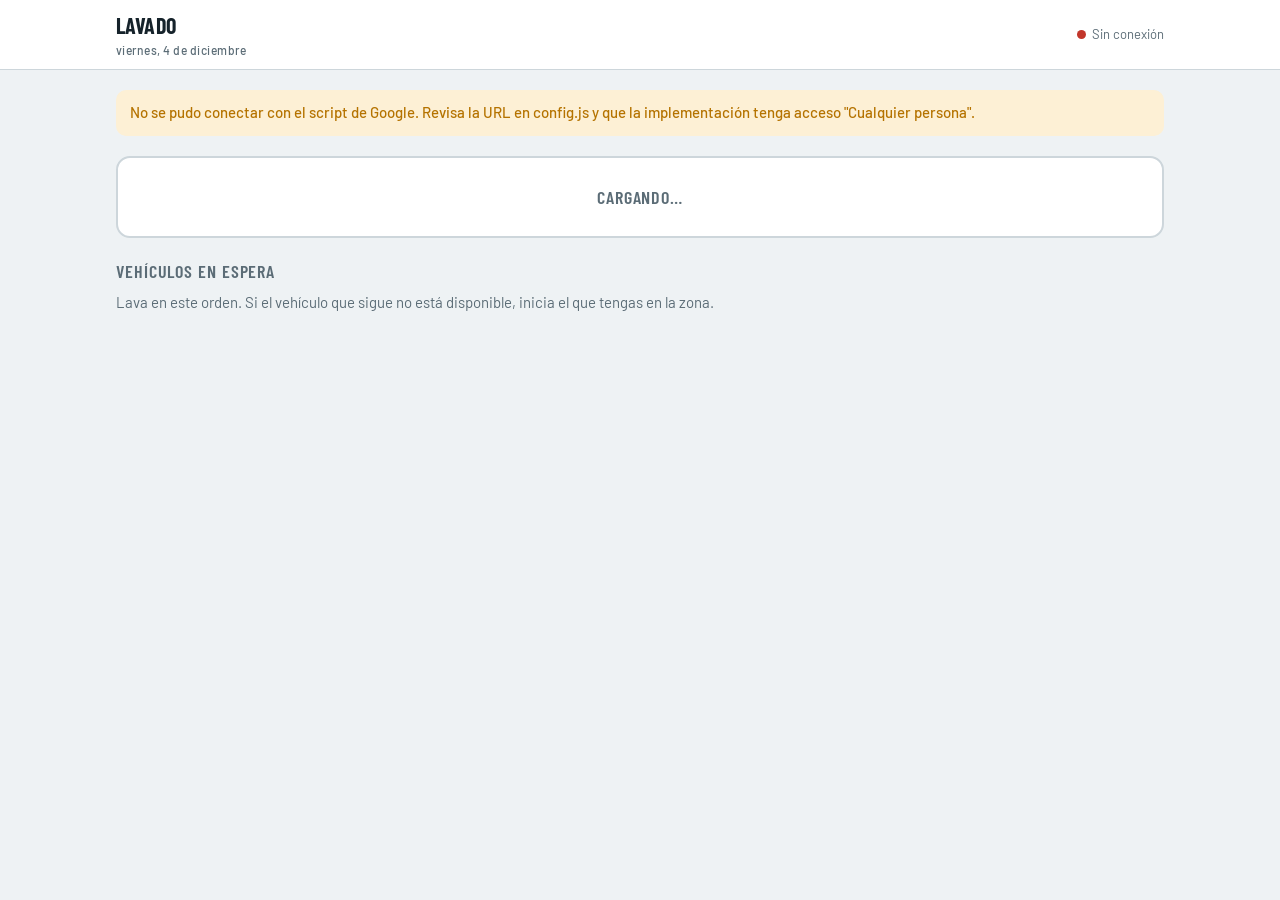
<file: index.html>
<!doctype html>
<html lang="es">
<head>
<meta charset="utf-8">
<meta name="viewport" content="width=device-width,initial-scale=1,viewport-fit=cover">
<title>Lavado</title>
<link rel="preconnect" href="https://fonts.googleapis.com">
<link rel="stylesheet" href="https://fonts.googleapis.com/css2?family=Barlow+Condensed:wght@500;600;700&family=Barlow:wght@400;500;600&display=swap">
<link rel="stylesheet" href="styles.css">
</head>
<body>
<header><div class="wrap">
  <div class="brand">Lavado<small id="fecha"></small></div>
  <div class="status"><span class="dot" id="dot"></span><span id="estadoTxt">Conectando…</span></div>
</div></header>
<main><div class="wrap">
  <div id="aviso" class="banner" hidden></div>
  <div id="nowBox" class="now"><h3>Cargando…</h3></div>
  <div class="row"><h3>Vehículos en espera</h3><span class="sub" id="metaTxt"></span></div>
  <p class="sub" style="margin-top:-12px">Lava en este orden. Si el vehículo que sigue no está disponible, inicia el que tengas en la zona.</p>
  <div class="queue" id="queue"></div>
  <p class="msg" id="msg"></p>
</div></main>

<script src="config.js"></script>
<script src="comun.js"></script>
<script>
let st = null, ocupado = false, confirmar = false;

function aviso(t) { $("#aviso").textContent = t || ""; $("#aviso").hidden = !t; }
function msg(t, err) { $("#msg").textContent = t || ""; $("#msg").className = "msg" + (err ? " err" : ""); }
function conexion(ok) { $("#dot").className = "dot" + (ok ? "" : " off"); $("#estadoTxt").textContent = ok ? "En línea" : "Sin conexión"; }

function pintar() {
  if (!st) return;
  $("#metaTxt").textContent = "Meta: " + st.meta + " min · " + st.terminadosHoy + " lavados hoy";
  pintarActual($("#nowBox"), st.enCurso, st.pendientes, st.meta, confirmar ? "confirmar" : "boton", ocupado);
  pintarCola($("#queue"), st.pendientes, st.enCurso, true, ocupado);
}

async function cargar() {
  if (ocupado) return;
  try { st = await api("estado"); conexion(true); aviso(""); pintar(); }
  catch (e) { conexion(false); aviso(e.message); }
}

async function accion(nombre, id) {
  ocupado = true; pintar(); msg("");
  try {
    st = await api(nombre, { id }); conexion(true);
    if (st.finalizado) alertaFinal(st.finalizado, st.meta);
  }
  catch (e) { msg(e.message, true); }
  ocupado = false; confirmar = false;
  await cargar(); pintar();
}

document.addEventListener("click", e => {
  const b = e.target.closest("button"); if (!b || ocupado) return;
  if (b.dataset.ini) accion("iniciar", b.dataset.ini);
  else if (b.dataset.fin) { confirmar = true; pintar(); }
  else if (b.dataset.finok) accion("finalizar", b.dataset.finok);
  else if (b.dataset.cancelar) { confirmar = false; pintar(); }
});

$("#fecha").textContent = new Date().toLocaleDateString("es-CO", { timeZone: TZ, weekday: "long", day: "numeric", month: "long" });
setInterval(() => { if (st) tickReloj($("#nowBox"), st.enCurso, st.meta); }, 1000);
setInterval(cargar, 8000);
document.addEventListener("visibilitychange", () => { if (document.visibilityState === "visible") { cargar(); mantenerPantalla(); } });
cargar(); mantenerPantalla();
</script>
</body>
</html>
</file>
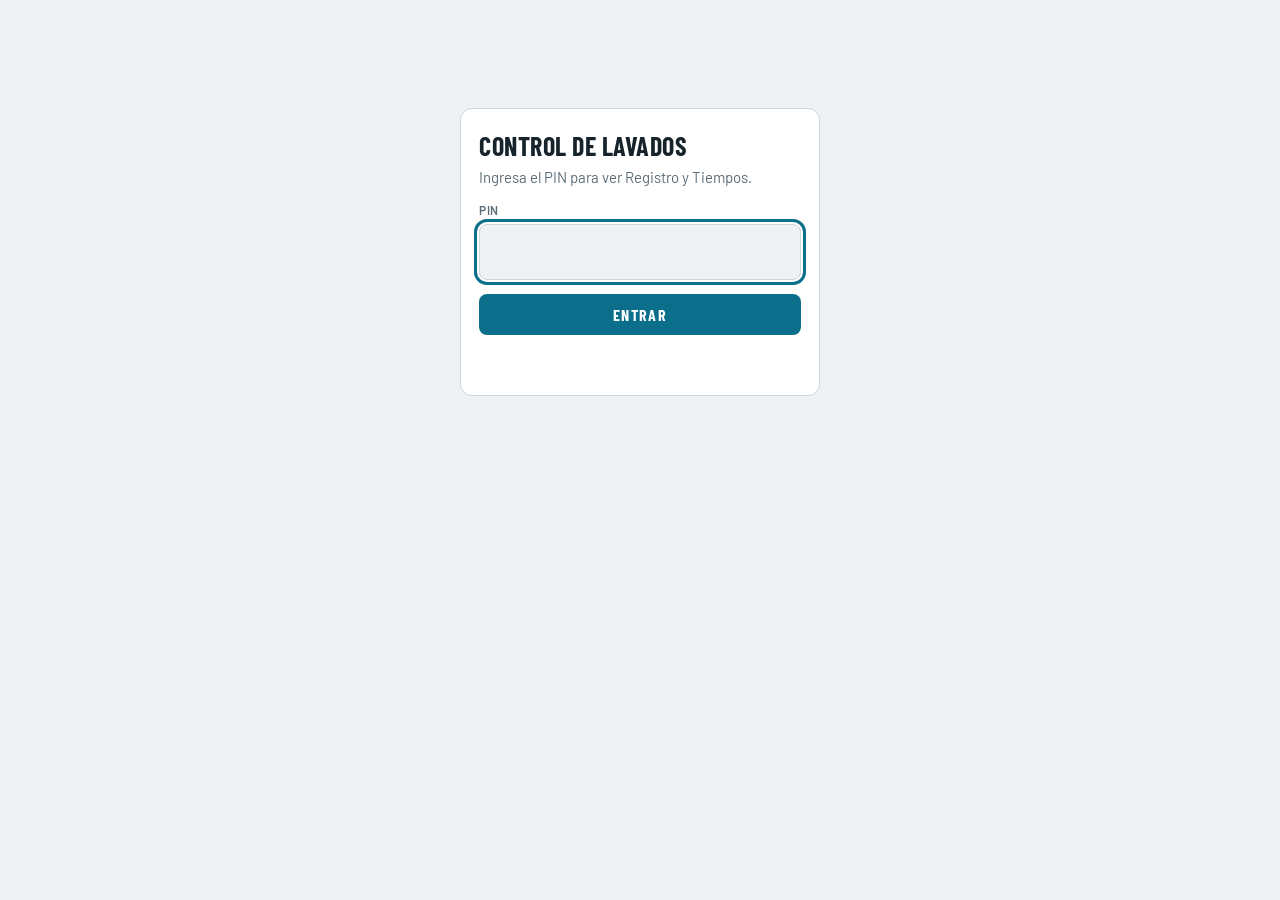
<file: control.html>
<!doctype html>
<html lang="es">
<head>
<meta charset="utf-8">
<meta name="viewport" content="width=device-width,initial-scale=1,viewport-fit=cover">
<meta name="robots" content="noindex">
<title>Control de Lavados</title>
<link rel="preconnect" href="https://fonts.googleapis.com">
<link rel="stylesheet" href="https://fonts.googleapis.com/css2?family=Barlow+Condensed:wght@500;600;700&family=Barlow:wght@400;500;600&display=swap">
<link rel="stylesheet" href="styles.css">
</head>
<body>

<!-- ACCESO CON PIN -->
<section id="login" class="wrap" hidden>
  <form class="login panel" id="fLogin" autocomplete="off">
    <div><h2>Control de Lavados</h2><p class="sub">Ingresa el PIN para ver Registro y Tiempos.</p></div>
    <label>PIN<input id="pin" type="password" inputmode="numeric" maxlength="12" required></label>
    <button class="btn" id="bLogin" type="submit">Entrar</button>
    <p class="msg" id="lMsg"></p>
  </form>
</section>

<div id="app" hidden>
<header><div class="wrap">
  <div class="brand">Control de Lavados<small id="fecha"></small></div>
  <nav role="tablist" aria-label="Vistas">
    <button role="tab" id="tab-registro" data-v="registro" aria-selected="true">Registro</button>
    <button role="tab" id="tab-monitor" data-v="monitor" aria-selected="false">Lavador</button>
    <button role="tab" id="tab-tiempos" data-v="tiempos" aria-selected="false">Tiempos</button>
  </nav>
  <button class="btn ghost sm" id="bSalir" type="button">Salir</button>
</div></header>

<main><div class="wrap">
  <div id="aviso" class="banner" hidden></div>

  <!-- REGISTRO -->
  <section id="v-registro">
    <div style="display:grid;gap:16px">
      <div><h2>Registro de vehículos</h2><p class="sub">La fila se arma por orden de llegada.</p></div>
      <form id="fAdd" class="panel" autocomplete="off">
        <div class="form">
          <label>Placa<input id="fPlaca" maxlength="8" placeholder="ABC123" required style="text-transform:uppercase"></label>
          <label>Tipo de lavado<select id="fCat">
            <option>Mantenimiento</option><option>Express</option><option>Nanolavado</option><option value="Otro">Otro (escribir)</option>
          </select></label>
          <label id="fOtroBox" hidden>¿Cuál?<input id="fOtro" maxlength="40" placeholder="Ej. Lavado de motor"></label>
          <button class="btn" id="fBtn" type="submit">Agregar</button>
        </div>
        <p class="msg" id="fMsg"></p>
      </form>
      <div class="panel">
        <div class="row" style="margin-bottom:10px"><h3>Vehículos de hoy</h3><span class="sub" id="pendCount"></span></div>
        <div class="tablebox"><table>
          <thead><tr><th>Fila</th><th>Placa</th><th>Tipo</th><th>Llegó</th><th>Estado</th><th></th></tr></thead>
          <tbody id="tHoy"><tr><td colspan="6" class="empty">Cargando…</td></tr></tbody>
        </table></div>
        <p class="msg">Con <b>Editar</b> corriges la placa o el tipo, incluso si ya está en lavado o terminado. Solo se pueden quitar los pendientes.</p>
      </div>
    </div>
  </section>

  <!-- MONITOR DEL LAVADOR (solo ver) -->
  <section id="v-monitor" hidden>
    <div style="display:grid;gap:18px">
      <p class="sub">Así ve el lavador su pantalla. Desde aquí solo se observa.</p>
      <div id="nowBox" class="now"><h3>Cargando…</h3></div>
      <div class="row"><h3>Vehículos en espera</h3><span class="sub" id="metaTxt"></span></div>
      <div class="queue" id="queue"></div>
    </div>
  </section>

  <!-- TIEMPOS -->
  <section id="v-tiempos" hidden>
    <div style="display:grid;gap:18px">
      <div class="row">
        <div><h2>Tiempos de lavado</h2><p class="sub" id="rangoTxt"></p></div>
        <div class="filters">
          <label>Desde<input id="dDesde" type="date"></label>
          <label>Hasta<input id="dHasta" type="date"></label>
          <button class="btn ghost" id="bAct" type="button">Actualizar</button>
        </div>
      </div>
      <div class="kpis" id="kpis"></div>
      <div class="panel"><h3 style="margin-bottom:12px">Por tipo de lavado</h3><div class="bars" id="bars"></div></div>
      <div class="panel">
        <h3 style="margin-bottom:10px">Detalle</h3>
        <div class="tablebox"><table>
          <thead><tr><th>Fecha</th><th>Placa</th><th>Tipo</th><th>Llegó</th><th>Inicio</th><th>Fin</th><th>Duración</th><th>Espera</th><th>Tiempo muerto</th><th>Puesto al iniciar</th><th>Estado</th></tr></thead>
          <tbody id="tDet"><tr><td colspan="11" class="empty">Cargando…</td></tr></tbody>
        </table></div>
        <p class="msg"><b>Espera</b>: desde que llegó hasta que inició el lavado. <b>Tiempo muerto</b>: desde que terminó el lavado anterior hasta que inició este. <b>Puesto al iniciar</b>: lugar que tenía en la fila cuando el lavador lo inició (1 = era el siguiente).</p>
      </div>
      <div class="panel">
        <h3 style="margin-bottom:10px">Meta por lavado</h3>
        <div style="display:flex;gap:10px;align-items:end;flex-wrap:wrap">
          <label style="min-width:130px">Minutos<input id="dMeta" type="number" min="1" max="120" step="1"></label>
          <button class="btn" id="bMeta" type="button">Guardar meta</button>
        </div>
        <p class="msg" id="mMsg"></p>
      </div>
    </div>
  </section>
</div></main>
</div>

<script src="config.js"></script>
<script src="comun.js"></script>
<script>
const CATS = ["Mantenimiento", "Express", "Nanolavado"];
let PIN = "", st = null, filas = [], meta = 20, confirmId = null, editId = null, vista = "registro";
let vistos = null; // ids de lavados terminados ya conocidos (para avisar los nuevos)

function leerPin() { try { return sessionStorage.getItem("lav_pin") || ""; } catch (e) { return ""; } }
function guardarPin(p) { try { p ? sessionStorage.setItem("lav_pin", p) : sessionStorage.removeItem("lav_pin"); } catch (e) {} }
function aviso(t) { $("#aviso").textContent = t || ""; $("#aviso").hidden = !t; }
function setMsg(el, t, err) { el.textContent = t || ""; el.className = "msg" + (err ? " err" : ""); }

async function adm(accion, datos) {
  try { return await api(accion, Object.assign({ pin: PIN }, datos || {})); }
  catch (e) { if (/PIN incorrecto|intentos/.test(e.message)) salir(e.message); throw e; }
}

/* ---------- Acceso ---------- */
function salir(m) {
  PIN = ""; guardarPin(""); vistos = null; $("#app").hidden = true; $("#login").hidden = false;
  setMsg($("#lMsg"), m || "", !!m); $("#pin").value = ""; $("#pin").focus();
}
async function entrar(p) {
  $("#bLogin").disabled = true;
  try {
    await api("login", { pin: p });
    PIN = p; guardarPin(p); $("#login").hidden = true; $("#app").hidden = false;
    cargarEstado(); cargarTiempos();
  } catch (e) { salir(e.message); }
  $("#bLogin").disabled = false;
}
$("#fLogin").addEventListener("submit", e => { e.preventDefault(); entrar($("#pin").value.trim()); });
$("#bSalir").addEventListener("click", () => salir(""));

/* ---------- Pestañas ---------- */
function mostrar(v) {
  vista = v;
  ["registro", "monitor", "tiempos"].forEach(x => { $("#v-" + x).hidden = x !== v; $("#tab-" + x).setAttribute("aria-selected", x === v); });
  if (v === "tiempos") cargarTiempos(); else cargarEstado();
}
document.querySelectorAll("nav button").forEach(b => b.addEventListener("click", () => mostrar(b.dataset.v)));

/* ---------- Estado (registro y monitor) ---------- */
async function cargarEstado() {
  if (!PIN) return;
  try { usarEstado(await api("estado")); aviso(""); }
  catch (e) { aviso(e.message); }
}
function usarEstado(nuevo) {
  st = nuevo; meta = st.meta;
  st.pendientes = st.pendientes || []; st.terminados = st.terminados || [];
  // Avisar los lavados que terminaron desde la última revisión
  const ids = st.terminados.map(r => r.id);
  if (vistos) st.terminados.filter(r => !vistos.has(r.id)).forEach(r => alertaFinal(r, st.meta));
  vistos = new Set(ids);
  pintarEstado();
}
function pintarEstado() {
  if (!st) return;
  if (!editId) pintarRegistro();
  $("#metaTxt").textContent = "Meta: " + st.meta + " min · " + st.terminadosHoy + " lavados hoy";
  pintarActual($("#nowBox"), st.enCurso, st.pendientes, st.meta, "ninguno", false);
  pintarCola($("#queue"), st.pendientes, st.enCurso, false, false);
}

function chipEstado(r) {
  if (r.estado === "en_curso") return '<span class="chip warn">En lavado</span>';
  if (r.estado === "terminado") return r.durMin <= st.meta
    ? `<span class="chip ok">Terminado · ${String(r.durMin).replace(".", ",")} min</span>`
    : `<span class="chip bad">Terminado · ${String(r.durMin).replace(".", ",")} min</span>`;
  return '<span class="chip neutral">En espera</span>';
}
function opcionesTipo(actual) {
  const otro = actual && !CATS.includes(actual);
  return CATS.map(c => `<option ${c === actual ? "selected" : ""}>${c}</option>`).join("") +
    `<option value="Otro" ${otro ? "selected" : ""}>Otro</option>`;
}
function pintarRegistro() {
  const lista = [
    ...st.pendientes.map((r, i) => Object.assign({ fila: i + 1 }, r)),
    ...(st.enCurso ? [Object.assign({ fila: "" }, st.enCurso)] : []),
    ...st.terminados.map(r => Object.assign({ fila: "" }, r))
  ];
  $("#pendCount").textContent = st.pendientes.length + " en espera · " + (st.enCurso ? "1 en lavado · " : "") + st.terminadosHoy + " terminados";
  const tb = $("#tHoy");
  if (!lista.length) { tb.innerHTML = '<tr><td colspan="6" class="empty">Aún no hay vehículos hoy. Agrega el primero arriba.</td></tr>'; return; }
  tb.innerHTML = lista.map(r => {
    if (editId === r.id) {
      const otro = !CATS.includes(r.tipo);
      return `<tr>
        <td>${r.fila}</td>
        <td><input class="ed" id="ePlaca" maxlength="8" value="${esc(r.placa)}" style="text-transform:uppercase"></td>
        <td><div class="edbox"><select class="ed" id="eCat">${opcionesTipo(r.tipo)}</select>
          <input class="ed" id="eOtro" maxlength="40" placeholder="¿Cuál?" value="${otro ? esc(r.tipo) : ""}" ${otro ? "" : "hidden"}></div></td>
        <td>${hhmm(r.registrado)}</td><td>${chipEstado(r)}</td>
        <td><span class="inline-confirm"><button class="btn sm" data-guardar="${esc(r.id)}">Guardar</button><button class="btn sm ghost" data-cancel="1">Cancelar</button></span></td></tr>`;
    }
    let acc = `<button class="btn sm ghost" data-edit="${esc(r.id)}">Editar</button>`;
    if (r.estado === "pendiente") acc += confirmId === r.id
      ? ` <span class="inline-confirm">¿Quitar?<button class="btn sm danger" data-del="${esc(r.id)}">Sí</button><button class="btn sm ghost" data-cancel="1">No</button></span>`
      : ` <button class="btn sm ghost" data-ask="${esc(r.id)}">Quitar</button>`;
    return `<tr><td>${r.fila}</td><td><span class="plate">${esc(r.placa)}</span></td><td>${esc(r.tipo)}</td>
      <td>${hhmm(r.registrado)}</td>
      <td>${chipEstado(r)}</td><td><span class="inline-confirm">${acc}</span></td></tr>`;
  }).join("");
}

$("#fCat").addEventListener("change", e => { $("#fOtroBox").hidden = e.target.value !== "Otro"; });
$("#fPlaca").addEventListener("input", e => { e.target.value = e.target.value.toUpperCase().replace(/[^A-Z0-9]/g, ""); });

$("#fAdd").addEventListener("submit", async e => {
  e.preventDefault(); const m = $("#fMsg");
  const placa = $("#fPlaca").value.trim(), cat = $("#fCat").value, otro = $("#fOtro").value.trim();
  if (placa.length < 5) return setMsg(m, "Escribe una placa válida (ej. ABC123).", true);
  if (cat === "Otro" && !otro) return setMsg(m, "Escribe cuál es el otro tipo de lavado.", true);
  $("#fBtn").disabled = true; setMsg(m, "Guardando…");
  try {
    usarEstado(await adm("agregar", { placa, tipo: cat === "Otro" ? otro : cat}));
    setMsg(m, "Agregado: " + placa + ".");
    $("#fPlaca").value = ""; $("#fOtro").value = ""; $("#fPlaca").focus();
  } catch (err) { setMsg(m, err.message, true); }
  $("#fBtn").disabled = false;
});

$("#tHoy").addEventListener("input", e => {
  if (e.target.id === "ePlaca") e.target.value = e.target.value.toUpperCase().replace(/[^A-Z0-9]/g, "");
});
$("#tHoy").addEventListener("change", e => {
  if (e.target.id === "eCat") { const o = $("#eOtro"); o.hidden = e.target.value !== "Otro"; if (!o.hidden) o.focus(); }
});
$("#tHoy").addEventListener("click", async e => {
  const b = e.target.closest("button"); if (!b) return;
  const m = $("#fMsg");
  if (b.dataset.edit) { editId = b.dataset.edit; confirmId = null; pintarRegistro(); $("#ePlaca").focus(); }
  else if (b.dataset.ask) { confirmId = b.dataset.ask; editId = null; pintarRegistro(); }
  else if (b.dataset.cancel) { confirmId = null; editId = null; pintarRegistro(); }
  else if (b.dataset.guardar) {
    const placa = $("#ePlaca").value.trim(), cat = $("#eCat").value, otro = $("#eOtro").value.trim();
    if (placa.length < 5) return setMsg(m, "Escribe una placa válida (ej. ABC123).", true);
    if (cat === "Otro" && !otro) return setMsg(m, "Escribe cuál es el otro tipo de lavado.", true);
    b.disabled = true;
    try {
      const nuevo = await adm("editar", { id: b.dataset.guardar, placa, tipo: cat === "Otro" ? otro : cat});
      editId = null; usarEstado(nuevo); setMsg(m, "Cambios guardados: " + placa + ".");
    } catch (err) { setMsg(m, err.message, true); b.disabled = false; }
  }
  else if (b.dataset.del) {
    confirmId = null; b.disabled = true;
    try { usarEstado(await adm("quitar", { id: b.dataset.del })); }
    catch (err) { setMsg(m, err.message, true); pintarRegistro(); }
  }
});

/* ---------- Tiempos ---------- */
const dD = $("#dDesde"), dH = $("#dHasta");
dD.value = dH.value = hoyKey();
[dD, dH].forEach(i => i.addEventListener("change", () => { if (dD.value && dH.value) { if (dD.value > dH.value) dH.value = dD.value; cargarTiempos(); } }));
$("#bAct").addEventListener("click", cargarTiempos);

async function cargarTiempos() {
  if (!PIN) return;
  try { const j = await adm("tiempos", { desde: dD.value, hasta: dH.value }); filas = j.filas || []; meta = j.meta || meta; aviso(""); pintarTiempos(); }
  catch (e) { aviso(e.message); }
}
$("#bMeta").addEventListener("click", async () => {
  const v = parseInt($("#dMeta").value, 10), m = $("#mMsg");
  if (!(v >= 1 && v <= 120)) return setMsg(m, "La meta debe estar entre 1 y 120 minutos.", true);
  try { const j = await adm("guardarMeta", { meta: v }); meta = j.meta; setMsg(m, "Meta guardada: " + v + " min."); pintarTiempos(); cargarEstado(); }
  catch (e) { setMsg(m, e.message, true); }
});

function pintarTiempos() {
  if (document.activeElement !== $("#dMeta")) $("#dMeta").value = meta;
  const rows = filas.map(r => Object.assign({}, r, { durSeg: r.inicio && r.fin ? (r.fin - r.inicio) / 1000 : null }));
  const porDia = {};
  rows.forEach(r => (porDia[r.fecha] = porDia[r.fecha] || []).push(r));
  Object.values(porDia).forEach(a => a.filter(r => r.inicio).sort((x, y) => x.inicio - y.inicio)
    .forEach((r, i, s) => { r.gap = i && s[i - 1].fin ? (r.inicio - s[i - 1].fin) / 1000 : null; }));

  const done = rows.filter(r => r.estado === "terminado" && r.durSeg != null);
  const ok = done.filter(r => r.durSeg <= meta * 60).length;
  const avg = done.length ? done.reduce((a, r) => a + r.durSeg, 0) / done.length : null;
  const waits = rows.filter(r => r.inicio).map(r => (r.inicio - r.registrado) / 1000);
  const gaps = rows.map(r => r.gap).filter(g => g != null && g >= 0);
  const pct = done.length ? Math.round(ok / done.length * 100) : null;
  const fueraOrden = rows.filter(r => r.posicion > 1).length;

  $("#rangoTxt").textContent = (dD.value === dH.value ? "Día " + dD.value : dD.value + " a " + dH.value) + " · meta " + meta + " min";
  $("#kpis").innerHTML = [
    ["Lavados terminados", done.length],
    ["Cumplimiento ≤ " + meta + " min", pct == null ? "—" : pct + "%", pct == null ? "" : pct >= 85 ? "ok" : pct >= 60 ? "warn" : "bad"],
    ["Promedio por lavado", avg == null ? "—" : mins(avg)],
    ["Espera promedio", waits.length ? mins(waits.reduce((a, b) => a + b, 0) / waits.length) : "—"],
    ["Tiempo muerto total", gaps.length ? dur(gaps.reduce((a, b) => a + b, 0)) : "—"],
    ["Iniciados fuera de turno", fueraOrden],
    ["Pendientes / en lavado", rows.filter(r => r.estado !== "terminado").length]
  ].map(([l, v, c]) => `<div class="kpi"><b style="${c ? `color:var(--${c})` : ""}">${v}</b><span>${l}</span></div>`).join("");

  const grupos = {};
  done.forEach(r => (grupos[r.tipo] = grupos[r.tipo] || []).push(r.durSeg));
  const claves = [...CATS, ...Object.keys(grupos).filter(k => !CATS.includes(k))];
  const maxN = Math.max(1, ...claves.map(k => (grupos[k] || []).length));
  $("#bars").innerHTML = claves.map(k => {
    const a = grupos[k] || [], av = a.length ? a.reduce((x, y) => x + y, 0) / a.length : null, okn = a.filter(s => s <= meta * 60).length;
    return `<div class="bar"><span>${esc(k)}</span><div class="track"><div class="fill" style="width:${a.length / maxN * 100}%"></div></div>
      <span class="val">${a.length} lavados · prom. ${av == null ? "—" : mins(av)}${a.length ? " · " + Math.round(okn / a.length * 100) + "% en meta" : ""}</span></div>`;
  }).join("");

  const tb = $("#tDet");
  if (!rows.length) { tb.innerHTML = '<tr><td colspan="11" class="empty">No hay lavados en este rango de fechas.</td></tr>'; return; }
  rows.sort((a, b) => b.fecha.localeCompare(a.fecha) || ((b.inicio || b.registrado) - (a.inicio || a.registrado)));
  tb.innerHTML = rows.map(r => {
    let chip;
    if (r.estado === "terminado") chip = r.durSeg <= meta * 60 ? '<span class="chip ok">Cumple</span>' : '<span class="chip bad">Fuera de meta</span>';
    else if (r.estado === "en_curso") chip = '<span class="chip warn">En lavado</span>';
    else chip = '<span class="chip neutral">En espera</span>';
    const fuera = r.durSeg != null && r.durSeg > meta * 60;
    return `<tr><td>${esc(r.fecha)}</td><td><span class="plate">${esc(r.placa)}</span></td><td>${esc(r.tipo)}</td>
      <td>${hhmm(r.registrado)}</td><td>${hhmm(r.inicio)}</td><td>${hhmm(r.fin)}</td>
      <td style="${fuera ? "color:var(--bad);font-weight:600" : ""}">${dur(r.durSeg)}</td>
      <td>${r.inicio ? dur((r.inicio - r.registrado) / 1000) : "—"}</td><td>${r.gap != null ? dur(r.gap) : "—"}</td>
      <td style="${r.posicion > 1 ? "color:var(--warn);font-weight:600" : ""}">${r.posicion || "—"}</td><td>${chip}</td></tr>`;
  }).join("");
}

/* ---------- Arranque ---------- */
$("#fecha").textContent = new Date().toLocaleDateString("es-CO", { timeZone: TZ, weekday: "long", day: "numeric", month: "long" });
setInterval(() => { if (st && vista === "monitor") tickReloj($("#nowBox"), st.enCurso, st.meta); }, 1000);
setInterval(() => { if (PIN) cargarEstado(); }, 10000);
const guardado = leerPin();
if (guardado) entrar(guardado); else salir("");
</script>
</body>
</html>
</file>
<file: styles.css>
/* Control de Lavados — estilos compartidos */
:root{
  --bg:#eef2f4; --surface:#ffffff; --surface-2:#e3e9ec; --line:#cdd6db;
  --fg:#16232b; --muted:#5b6c76; --accent:#0b6e8a; --accent-ink:#ffffff;
  --ok:#1f8a4c; --ok-bg:#dff3e7; --warn:#b57300; --warn-bg:#fdf0d5; --bad:#c2362b; --bad-bg:#fbe2df;
  --display:"Barlow Condensed","Arial Narrow",Arial,sans-serif;
  --body:"Barlow",system-ui,-apple-system,"Segoe UI",sans-serif;
  color-scheme:light;
}
@media (prefers-color-scheme:dark){:root{
  --bg:#0f171c; --surface:#17232a; --surface-2:#1f2e36; --line:#2c3e48;
  --fg:#e4edf1; --muted:#93a6b0; --accent:#3fb3d3; --accent-ink:#06222b;
  --ok:#4cc982; --ok-bg:#163526; --warn:#f0b54a; --warn-bg:#3a2c10; --bad:#ff7b6e; --bad-bg:#3d1b18; color-scheme:dark}}
*{box-sizing:border-box}
html,body{margin:0}
body{background:var(--bg);color:var(--fg);font-family:var(--body);font-size:15px;line-height:1.45}
[hidden]{display:none!important}
.wrap{max-width:1080px;margin:0 auto;padding-left:max(16px,env(safe-area-inset-left,0px));padding-right:max(16px,env(safe-area-inset-right,0px))}
header{position:sticky;top:0;z-index:5;background:var(--surface);border-bottom:1px solid var(--line)}
header .wrap{display:flex;flex-wrap:wrap;align-items:center;gap:8px 20px;padding-block:10px}
.brand{font-family:var(--display);font-weight:700;font-size:22px;letter-spacing:.02em;text-transform:uppercase}
.brand small{display:block;font-family:var(--body);font-weight:500;font-size:12px;letter-spacing:.04em;color:var(--muted);text-transform:none}
nav{display:flex;gap:4px;margin-left:auto;background:var(--surface-2);padding:4px;border-radius:10px}
nav button{font:600 15px var(--display);letter-spacing:.06em;text-transform:uppercase;border:0;background:transparent;color:var(--muted);padding:8px 14px;border-radius:7px;cursor:pointer}
nav button[aria-selected="true"]{background:var(--accent);color:var(--accent-ink)}
.status{margin-left:auto;font-size:13px;color:var(--muted);display:flex;align-items:center;gap:6px}
.dot{width:9px;height:9px;border-radius:50%;background:var(--ok)}
.dot.off{background:var(--bad)}
main .wrap{padding-block:20px 48px;display:grid;gap:20px}
h2{font-family:var(--display);font-weight:700;font-size:26px;margin:0;text-transform:uppercase;letter-spacing:.02em;text-wrap:balance}
h3{font-family:var(--display);font-weight:600;font-size:18px;margin:0;text-transform:uppercase;letter-spacing:.05em;color:var(--muted)}
.sub{color:var(--muted);margin:2px 0 0}
.panel{background:var(--surface);border:1px solid var(--line);border-radius:12px;padding:18px}
label{display:grid;gap:4px;font-size:12px;font-weight:600;letter-spacing:.06em;text-transform:uppercase;color:var(--muted)}
input,select{font:500 16px var(--body);color:var(--fg);background:var(--bg);border:1px solid var(--line);border-radius:8px;padding:10px 12px;width:100%;min-width:0}
input:focus-visible,select:focus-visible,button:focus-visible{outline:3px solid var(--accent);outline-offset:2px}
.form{display:grid;grid-template-columns:repeat(auto-fit,minmax(150px,1fr));gap:12px;align-items:end}
.btn{font:700 16px var(--display);letter-spacing:.08em;text-transform:uppercase;border:0;border-radius:8px;padding:11px 18px;cursor:pointer;background:var(--accent);color:var(--accent-ink)}
.btn:disabled{opacity:.45;cursor:not-allowed}
.btn.ghost{background:transparent;color:var(--fg);border:1px solid var(--line)}
.btn.danger{background:var(--bad);color:#fff}
.btn.okb{background:var(--ok);color:#fff}
.btn.sm{font-size:13px;padding:6px 10px}
.msg{min-height:20px;font-size:14px;margin:8px 0 0;color:var(--muted)}
.msg.err{color:var(--bad)}
.banner{background:var(--warn-bg);color:var(--warn);border-radius:10px;padding:12px 14px;font-weight:500}
.plate{font-family:var(--display);font-weight:700;letter-spacing:.08em;background:var(--surface-2);border:1px solid var(--line);border-radius:5px;padding:1px 8px;display:inline-block;white-space:nowrap}
.chip{display:inline-block;font-size:12px;font-weight:600;padding:2px 9px;border-radius:999px;white-space:nowrap}
.chip.ok{background:var(--ok-bg);color:var(--ok)}.chip.warn{background:var(--warn-bg);color:var(--warn)}.chip.bad{background:var(--bad-bg);color:var(--bad)}.chip.neutral{background:var(--surface-2);color:var(--muted)}
.tablebox{overflow-x:auto}
table{width:100%;border-collapse:collapse;font-variant-numeric:tabular-nums}
th{font-size:11px;letter-spacing:.07em;text-transform:uppercase;color:var(--muted);text-align:left;padding:8px 10px;border-bottom:1px solid var(--line);white-space:nowrap}
td{padding:9px 10px;border-bottom:1px solid var(--line);white-space:nowrap}
td input.ord{width:64px;padding:6px 8px;text-align:center}
.empty{color:var(--muted);text-align:center;padding:26px 10px}
.inline-confirm{display:inline-flex;gap:6px;align-items:center;flex-wrap:wrap;justify-content:center}
/* Pantalla del lavador */
.now{display:grid;gap:14px;justify-items:center;text-align:center;padding:26px 18px;border-radius:14px;border:2px solid var(--line);background:var(--surface)}
.now.ok{border-color:var(--ok)}.now.warn{border-color:var(--warn);background:var(--warn-bg)}.now.bad{border-color:var(--bad);background:var(--bad-bg)}
.now .plate{font-size:34px;padding:4px 16px}
.clock{font-family:var(--display);font-weight:700;font-size:clamp(64px,18vw,128px);line-height:1;font-variant-numeric:tabular-nums}
.now.ok .clock{color:var(--ok)}.now.warn .clock{color:var(--warn)}.now.bad .clock{color:var(--bad)}
.big{font-size:24px;padding:16px 36px;border-radius:12px}
.queue{display:grid;gap:10px}
.qitem{display:flex;flex-wrap:wrap;align-items:center;gap:10px 14px;background:var(--surface);border:1px solid var(--line);border-radius:10px;padding:12px 14px}
.qitem.first{border-color:var(--accent);border-width:2px}
.qnum{font-family:var(--display);font-weight:700;font-size:24px;width:34px;text-align:center;color:var(--muted)}
.qitem.first .qnum{color:var(--accent)}
.qmeta{display:grid;gap:2px;min-width:0;flex:1}
.qmeta small{color:var(--muted)}
.qitem .btn{margin-left:auto}
/* Tiempos */
.kpis{display:grid;grid-template-columns:repeat(auto-fit,minmax(150px,1fr));gap:12px}
.kpi{background:var(--surface);border:1px solid var(--line);border-radius:10px;padding:14px}
.kpi b{display:block;font-family:var(--display);font-size:34px;line-height:1.1;font-variant-numeric:tabular-nums}
.kpi span{font-size:12px;letter-spacing:.06em;text-transform:uppercase;color:var(--muted)}
.bars{display:grid;gap:10px}
.bar{display:grid;grid-template-columns:120px 1fr auto;gap:10px;align-items:center;font-variant-numeric:tabular-nums}
.bar .track{height:12px;background:var(--surface-2);border-radius:6px;overflow:hidden}
.bar .fill{height:100%;background:var(--accent)}
.bar .val{font-size:13px;color:var(--muted);white-space:nowrap}
.row{display:flex;flex-wrap:wrap;gap:12px;align-items:end;justify-content:space-between}
.row .filters{display:flex;flex-wrap:wrap;gap:10px;align-items:end}
.row .filters label{min-width:130px}
/* Aviso de lavado finalizado */
.toast{position:fixed;z-index:50;left:50%;transform:translateX(-50%);bottom:calc(20px + env(safe-area-inset-bottom,0px));
  width:min(420px,calc(100% - 32px));display:grid;gap:6px;justify-items:center;text-align:center;
  padding:18px;border-radius:14px;border:2px solid var(--line);background:var(--surface);box-shadow:0 10px 30px rgba(0,0,0,.25)}
.toast b{font-family:var(--display);font-size:24px;text-transform:uppercase;letter-spacing:.04em}
.toast.ok{border-color:var(--ok)}.toast.ok b{color:var(--ok)}
.toast.bad{border-color:var(--bad)}.toast.bad b{color:var(--bad)}
/* Edición en la tabla */
td input.ed,td select.ed{padding:6px 8px;font-size:14px;min-width:90px}
td .edbox{display:flex;gap:6px;align-items:center}
.help{font-size:12px;color:var(--muted);text-transform:none;letter-spacing:0;font-weight:400}
/* Login */
.login{max-width:360px;margin:12vh auto 0;display:grid;gap:14px}
.login input{font-size:28px;text-align:center;letter-spacing:.4em}
@media (max-width:520px){nav{margin-left:0;width:100%}nav button{flex:1;padding:8px 6px}.bar{grid-template-columns:90px 1fr}.bar .val{grid-column:1/-1}}
@media (prefers-reduced-motion:reduce){*{transition:none!important;animation:none!important}}
</file>
